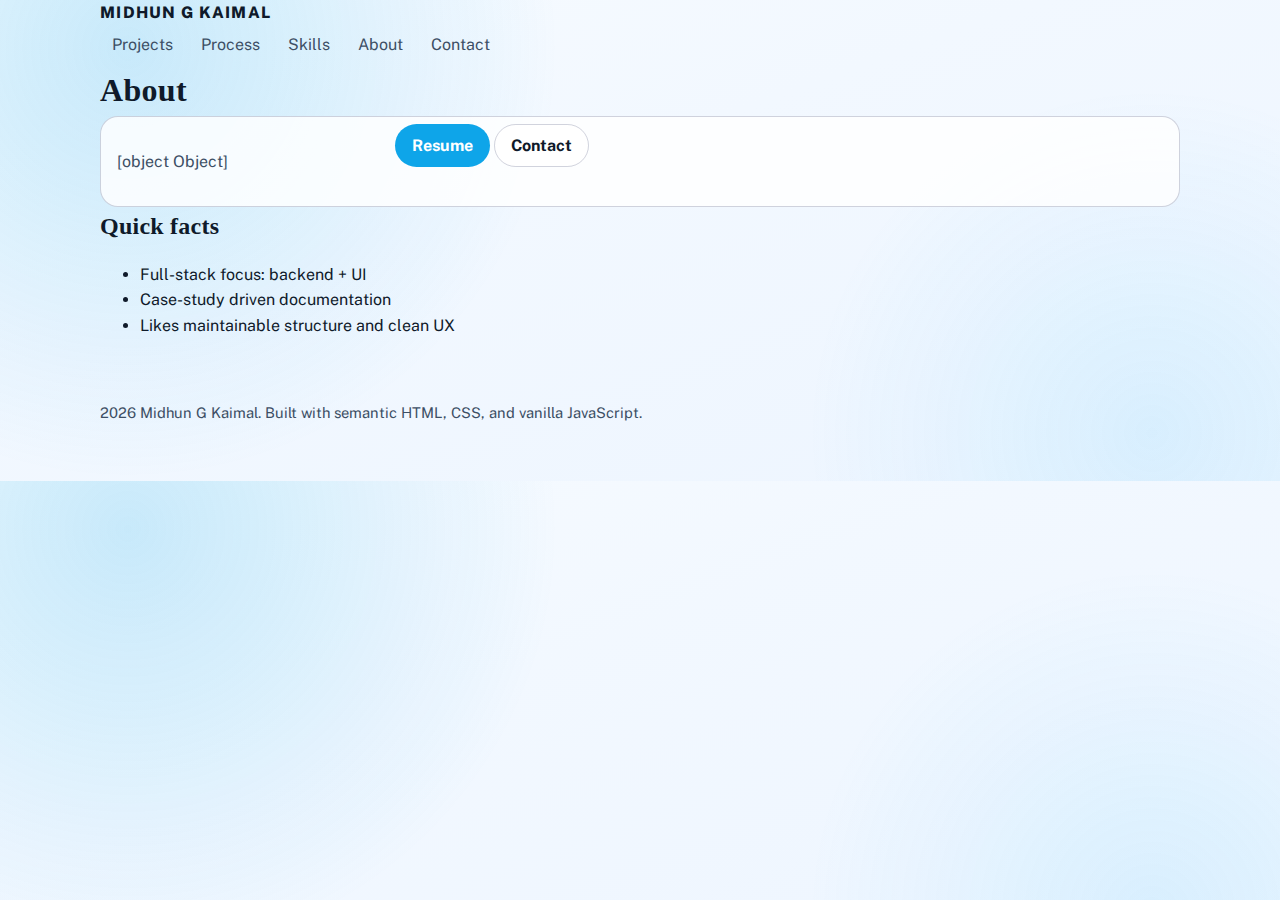
<file: about.html>
<!doctype html>
<html lang="en">
<head>
  <meta charset="UTF-8" />
  <meta name="viewport" content="width=device-width, initial-scale=1.0" />
  <title>About | MIDHUN G KAIMAL</title>
  <link rel="preconnect" href="https://fonts.googleapis.com" />
  <link rel="preconnect" href="https://fonts.gstatic.com" crossorigin />
  <link href="https://fonts.googleapis.com/css2?family=Archivo+Black&family=Public+Sans:wght@400;500;700;800&display=swap" rel="stylesheet" />
  <link rel="stylesheet" href="styles.css" />
</head>
<body class="about-page">
  <div class="bg-stripe"></div>
  <header class="site-header">
    <nav class="topbar wrap">
      <a class="brand" href="./index.html">MIDHUN G KAIMAL</a>
      <div class="nav-links">
        <a href="./projects.html">Projects</a>
        <a href="./process.html">Process</a>
        <a href="./skills.html">Skills</a>
        <a href="./about.html">About</a>
        <a href="./contact.html">Contact</a>
      </div>
    </nav>
  </header>
  <main class="wrap section-page about-container">
    <h1 class="about-title">About</h1>

    <section class="card about-card">
      <p id="aboutText"></p>
      <div class="about-actions">
        <a class="btn btn-primary" id="resumeBtn" href="#" target="_blank" rel="noreferrer">Resume</a>
        <a class="btn btn-ghost" href="./contact.html">Contact</a>
      </div>
    </section>

    <section class="card about-stats" id="statRow" aria-label="Highlights"></section>

    <section class="card about-facts">
      <h2>Quick facts</h2>
      <ul class="fact-list" id="factList"></ul>
    </section>
  </main>
  <footer class="site-footer wrap"><p id="footerText"></p></footer>
  <script type="module" src="about.js"></script>
</body>
</html>
</file>
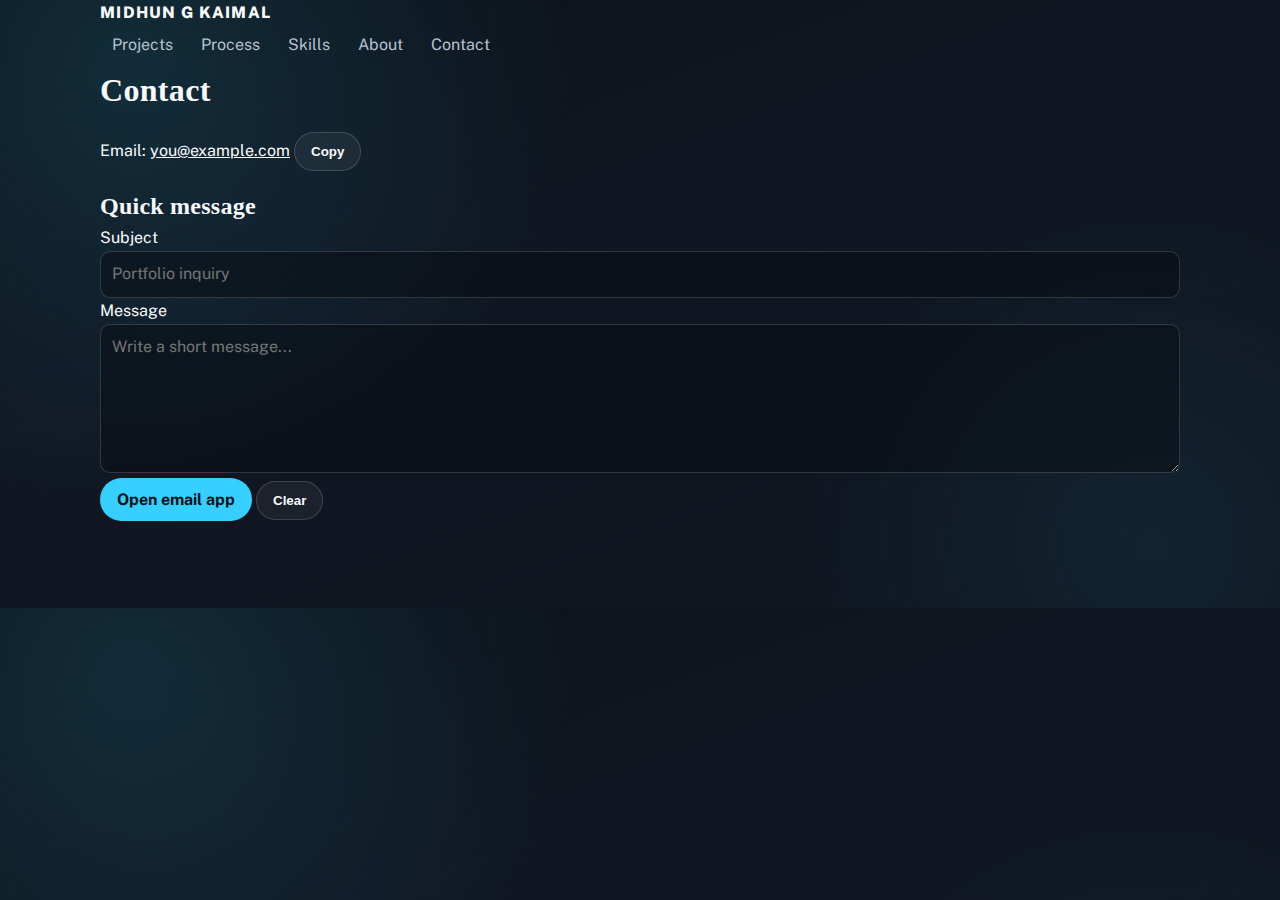
<file: contact.html>
<!doctype html>
<html lang="en">
<head>
  <meta charset="UTF-8" />
  <meta name="viewport" content="width=device-width, initial-scale=1.0" />
  <title>Contact | MIDHUN G KAIMAL</title>
  <link rel="preconnect" href="https://fonts.googleapis.com" />
  <link rel="preconnect" href="https://fonts.gstatic.com" crossorigin />
  <link href="https://fonts.googleapis.com/css2?family=Archivo+Black&family=Public+Sans:wght@400;500;700;800&display=swap" rel="stylesheet" />
  <link rel="stylesheet" href="styles.css" />
</head>
<body>
  <div class="bg-stripe"></div>
  <header class="site-header">
    <nav class="topbar wrap">
      <a class="brand" href="./index.html">MIDHUN G KAIMAL</a>
      <div class="nav-links">
        <a href="./projects.html">Projects</a>
        <a href="./process.html">Process</a>
        <a href="./skills.html">Skills</a>
        <a href="./about.html">About</a>
        <a href="./contact.html">Contact</a>
      </div>
    </nav>
  </header>
  <main class="wrap section-page">
    <div class="section-head"><h1>Contact</h1></div>
    <section class="panel">
      <p class="contact-row">
        <span>Email:</span>
        <a id="emailLink" href="mailto:you@example.com">you@example.com</a>
        <button class="btn btn-ghost btn-small" id="copyEmail" type="button">Copy</button>
      </p>
      <div class="socials" id="socialLinks"></div>
    </section>

    <section class="panel">
      <h2>Quick message</h2>
      <div class="form-grid">
        <label class="field">
          <span class="field-label">Subject</span>
          <input class="input" id="msgSubject" type="text" placeholder="Portfolio inquiry" />
        </label>
        <label class="field">
          <span class="field-label">Message</span>
          <textarea class="input textarea" id="msgBody" rows="5" placeholder="Write a short message..."></textarea>
        </label>
      </div>
      <div class="mini-actions">
        <a class="btn btn-primary btn-small" id="mailtoBtn" href="#">Open email app</a>
        <button class="btn btn-ghost btn-small" id="clearMsg" type="button">Clear</button>
      </div>
    </section>
  </main>
  <footer class="site-footer wrap"><p id="footerText"></p></footer>
  <script type="module" src="contact.js"></script>
</body>
</html>
</file>
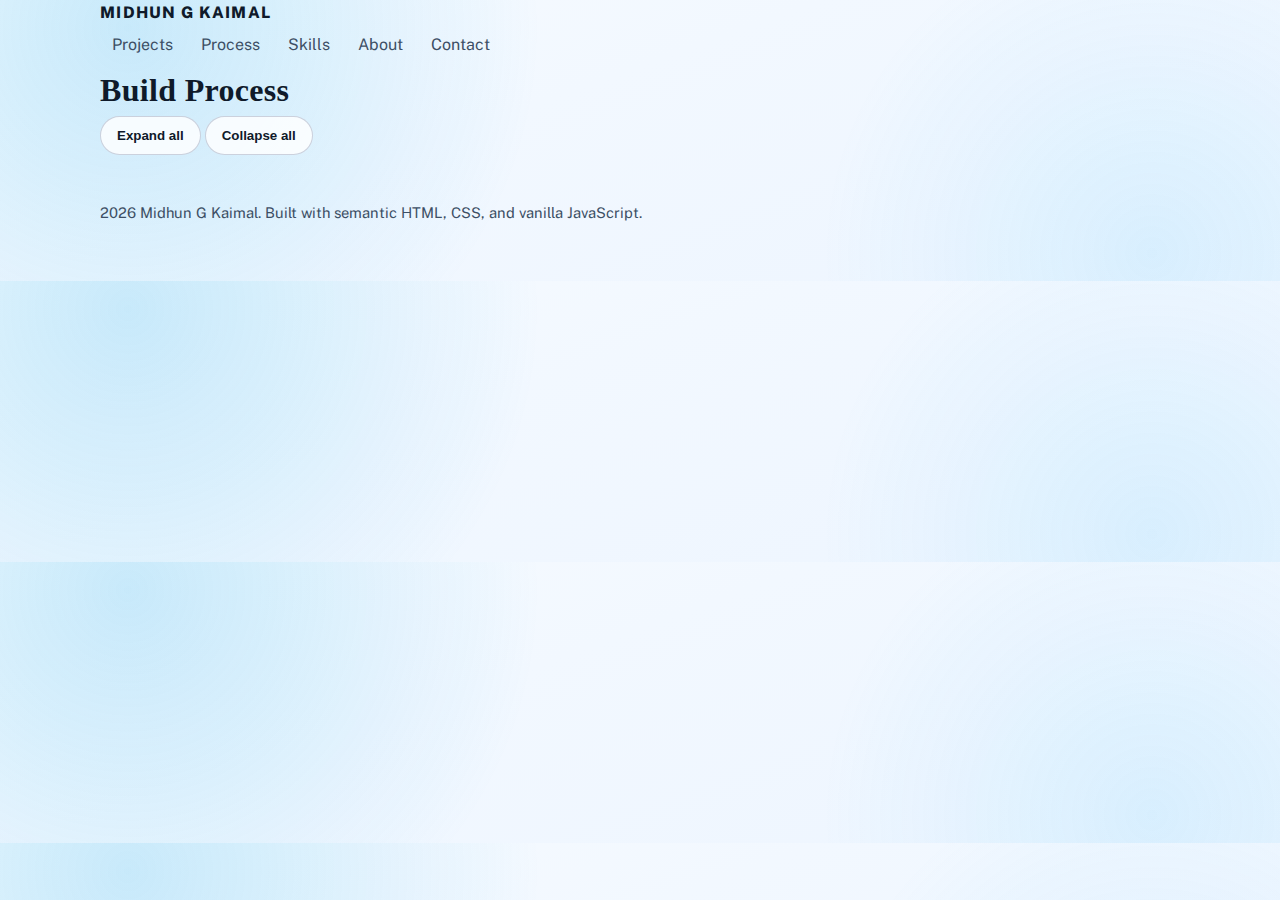
<file: process.html>
<!doctype html>
<html lang="en">
<head>
  <meta charset="UTF-8" />
  <meta name="viewport" content="width=device-width, initial-scale=1.0" />
  <title>Process | MIDHUN G KAIMAL</title>
  <link rel="preconnect" href="https://fonts.googleapis.com" />
  <link rel="preconnect" href="https://fonts.gstatic.com" crossorigin />
  <link href="https://fonts.googleapis.com/css2?family=Archivo+Black&family=Public+Sans:wght@400;500;700;800&display=swap" rel="stylesheet" />
  <link rel="stylesheet" href="styles.css" />
</head>
<body>
  <div class="bg-stripe"></div>
  <header class="site-header">
    <nav class="topbar wrap">
      <a class="brand" href="./index.html">MIDHUN G KAIMAL</a>
      <div class="nav-links">
        <a href="./projects.html">Projects</a>
        <a href="./process.html">Process</a>
        <a href="./skills.html">Skills</a>
        <a href="./about.html">About</a>
        <a href="./contact.html">Contact</a>
      </div>
    </nav>
  </header>
  <main class="wrap section-page">
    <div class="section-head"><h1>Build Process</h1></div>
    <section class="toolbar" aria-label="Process controls">
      <button class="btn btn-ghost btn-small" id="expandAll" type="button">Expand all</button>
      <button class="btn btn-ghost btn-small" id="collapseAll" type="button">Collapse all</button>
    </section>
    <div class="process-accordion" id="processGrid"></div>
  </main>
  <footer class="site-footer wrap"><p id="footerText"></p></footer>
  <script type="module" src="process.js"></script>
</body>
</html>
</file>
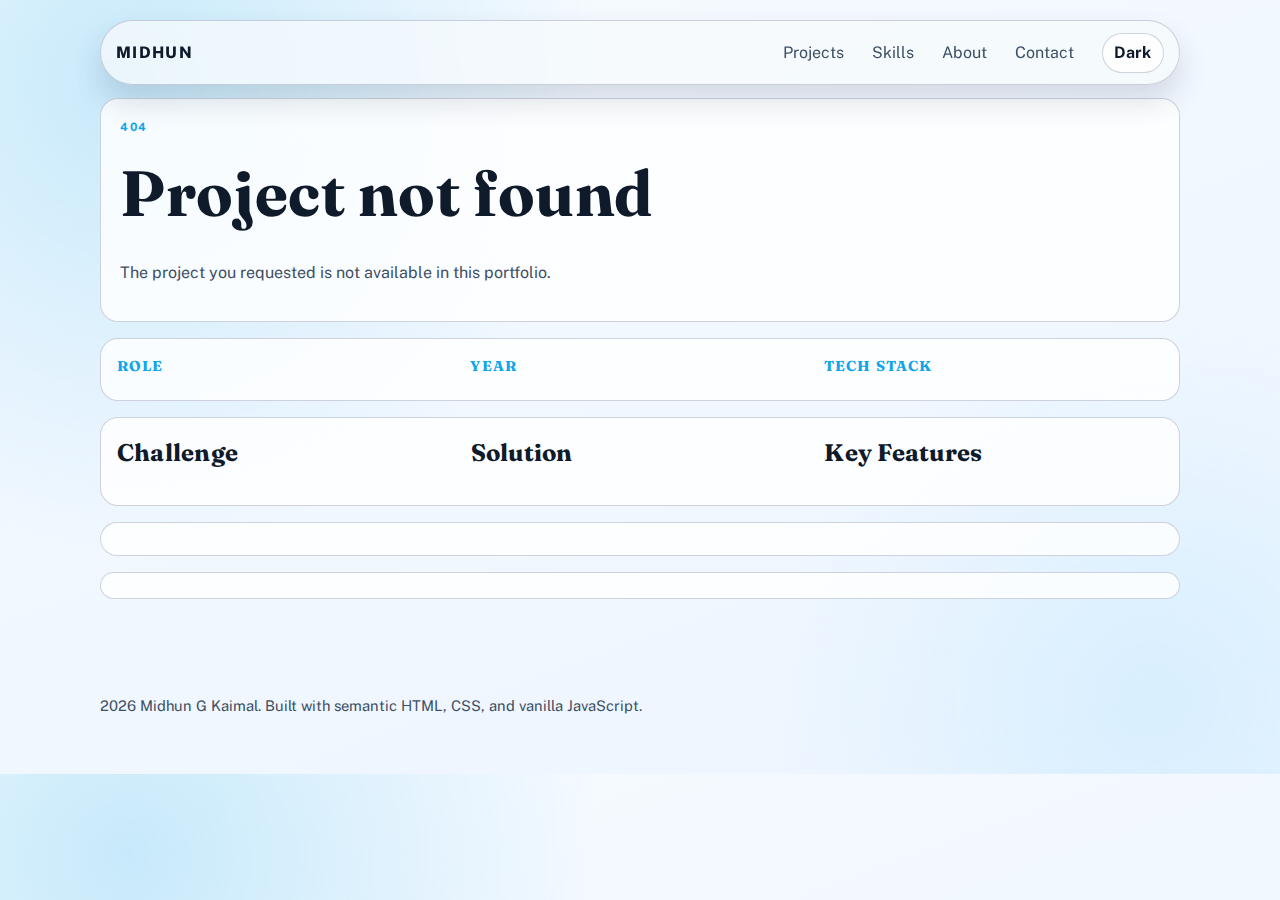
<file: project.html>
﻿<!doctype html>
<html lang="en">
<head>
  <meta charset="UTF-8" />
  <meta name="viewport" content="width=device-width, initial-scale=1.0" />
  <title>Case Study | Midhun G Kaimal</title>
  <meta name="description" content="Project case study details for Midhun G Kaimal portfolio." />
  <link rel="preconnect" href="https://fonts.googleapis.com" />
  <link rel="preconnect" href="https://fonts.gstatic.com" crossorigin />
  <link href="https://fonts.googleapis.com/css2?family=Public+Sans:wght@400;500;700;800&family=Fraunces:opsz,wght@9..144,600;9..144,700&display=swap" rel="stylesheet" />
  <link rel="stylesheet" href="styles.css" />
</head>
<body>
  <a class="skip-link" href="#mainContent">Skip to content</a>

  <header class="site-shell detail-shell">
    <nav class="floating-nav" aria-label="Primary">
      <a class="brand" href="./index.html#home">MIDHUN</a>
      <div class="nav-links">
        <a href="./index.html#projects">Projects</a>
        <a href="./index.html#skills">Skills</a>
        <a href="./index.html#about">About</a>
        <a href="./index.html#contact">Contact</a>
      </div>
      <button class="theme-toggle" id="themeToggle" type="button" aria-label="Toggle theme">Theme</button>
    </nav>
  </header>

  <main class="wrap detail-main" id="mainContent">
    <!-- Project detail header -->
    <section class="detail-hero reveal">
      <p class="eyebrow" id="projectMeta">Case Study</p>
      <h1 id="projectTitle">Project Title</h1>
      <p class="detail-summary" id="projectSummary"></p>
      <a class="btn btn-primary" id="projectGithub" href="#" target="_blank" rel="noreferrer">View on GitHub</a>
    </section>

    <!-- Meta data row -->
    <section class="detail-meta reveal">
      <article>
        <h2>Role</h2>
        <p id="projectRole"></p>
      </article>
      <article>
        <h2>Year</h2>
        <p id="projectYear"></p>
      </article>
      <article>
        <h2>Tech Stack</h2>
        <div class="chip-row" id="projectStack"></div>
      </article>
    </section>

    <!-- Case study content -->
    <section class="detail-content reveal">
      <article>
        <h2>Challenge</h2>
        <p id="projectChallenge"></p>
      </article>
      <article>
        <h2>Solution</h2>
        <p id="projectSolution"></p>
      </article>
      <article>
        <h2>Key Features</h2>
        <ul id="projectFeatures"></ul>
      </article>
    </section>

    <!-- Screenshot gallery -->
    <section class="detail-gallery reveal" id="projectGallery"></section>

    <!-- Prev/Next navigation -->
    <nav class="detail-nav" id="projectNav" aria-label="Project navigation"></nav>
  </main>

  <footer class="site-footer wrap">
    <p id="footerText"></p>
  </footer>

  <script type="module" src="project.js?v=20260211-1"></script>
</body>
</html>
</file>
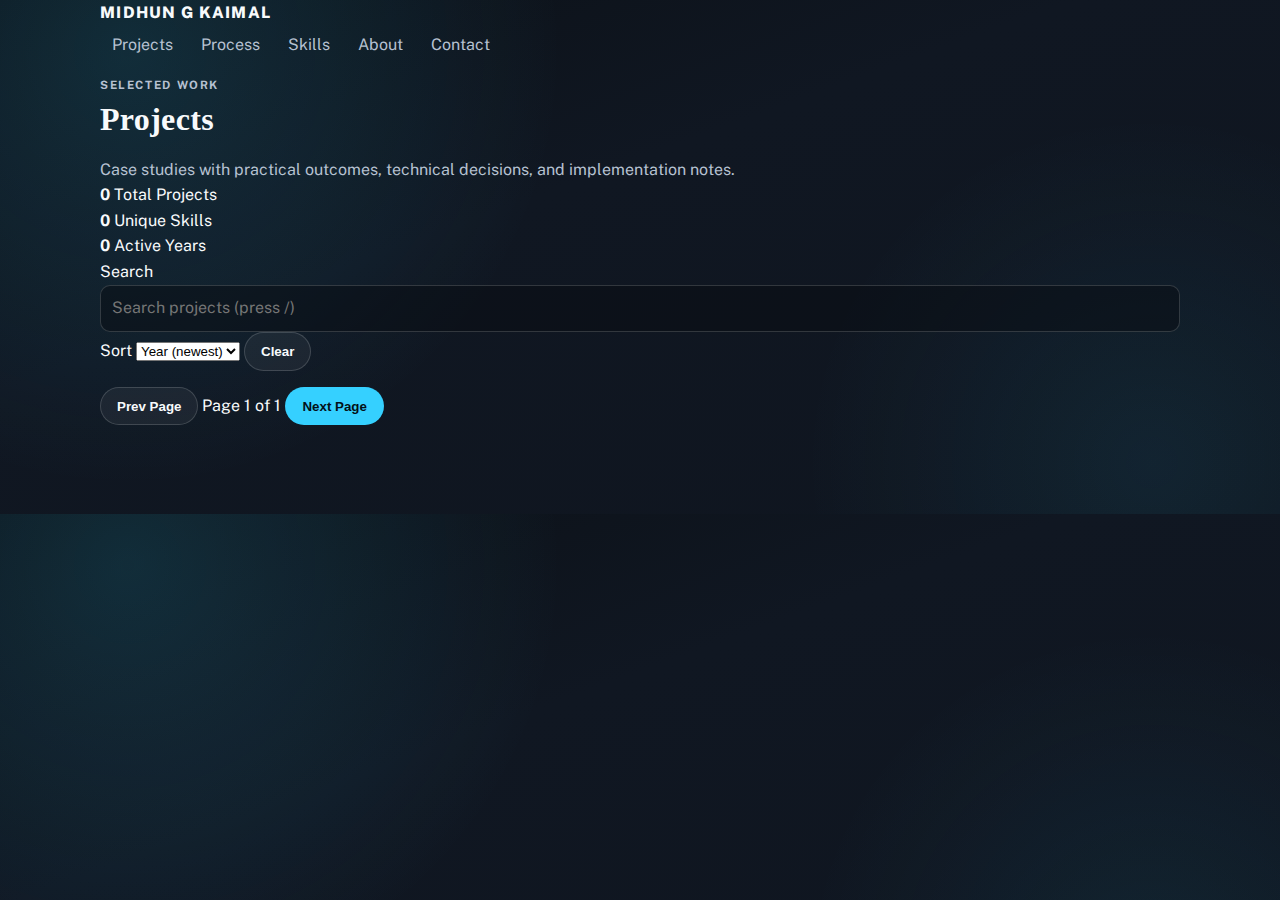
<file: projects.html>
<!doctype html>
<html lang="en">
<head>
  <meta charset="UTF-8" />
  <meta name="viewport" content="width=device-width, initial-scale=1.0" />
  <title>Projects | MIDHUN G KAIMAL</title>
  <link rel="preconnect" href="https://fonts.googleapis.com" />
  <link rel="preconnect" href="https://fonts.gstatic.com" crossorigin />
  <link href="https://fonts.googleapis.com/css2?family=Archivo+Black&family=Public+Sans:wght@400;500;700;800&display=swap" rel="stylesheet" />
  <link rel="stylesheet" href="styles.css" />
</head>
<body class="projects-page">
  <div class="bg-stripe"></div>
  <div class="ambient ambient-a"></div>
  <div class="ambient ambient-b"></div>
  <header class="site-header">
    <nav class="topbar wrap">
      <a class="brand" href="./index.html" id="brandName">MIDHUN G KAIMAL</a>
      <div class="nav-links">
        <a href="./projects.html">Projects</a>
        <a href="./process.html">Process</a>
        <a href="./skills.html">Skills</a>
        <a href="./about.html">About</a>
        <a href="./contact.html">Contact</a>
      </div>
    </nav>
  </header>
  <main class="wrap section-page">
    <section class="projects-hero">
      <div class="section-head">
        <p class="eyebrow">Selected Work</p>
        <h1>Projects</h1>
        <p>Case studies with practical outcomes, technical decisions, and implementation notes.</p>
      </div>
      <div class="hero-kpis">
        <article>
          <strong id="kpiTotal">0</strong>
          <span>Total Projects</span>
        </article>
        <article>
          <strong id="kpiStacks">0</strong>
          <span>Unique Skills</span>
        </article>
        <article>
          <strong id="kpiYears">0</strong>
          <span>Active Years</span>
        </article>
      </div>
    </section>
    <section class="toolbar" aria-label="Project controls">
      <label class="field">
        <span class="field-label">Search</span>
        <input class="input" id="projectSearch" type="search" placeholder="Search projects (press /)" autocomplete="off" />
      </label>
      <label class="field">
        <span class="field-label">Sort</span>
        <select class="select" id="projectSort">
          <option value="year_desc">Year (newest)</option>
          <option value="title_asc">Title (A-Z)</option>
        </select>
      </label>
      <button class="btn btn-ghost btn-small" id="projectClear" type="button">Clear</button>
    </section>
    <section class="filter-row" aria-label="Project filters">
      <div class="filter-chips" id="projectFilters"></div>
      <p class="result-count" id="projectCount"></p>
    </section>
    <section class="book-wrap" aria-label="Project book">
      <div class="book-frame">
        <div class="book-page" id="bookPage"></div>
      </div>
      <div class="book-controls">
        <button class="btn btn-ghost btn-small" id="bookPrev" type="button">Prev Page</button>
        <span class="book-status" id="bookStatus">Page 1 of 1</span>
        <button class="btn btn-primary btn-small" id="bookNext" type="button">Next Page</button>
      </div>
    </section>
  </main>
  <footer class="site-footer wrap"><p id="footerText"></p></footer>
  <script type="module" src="projects.js"></script>
</body>
</html>
</file>
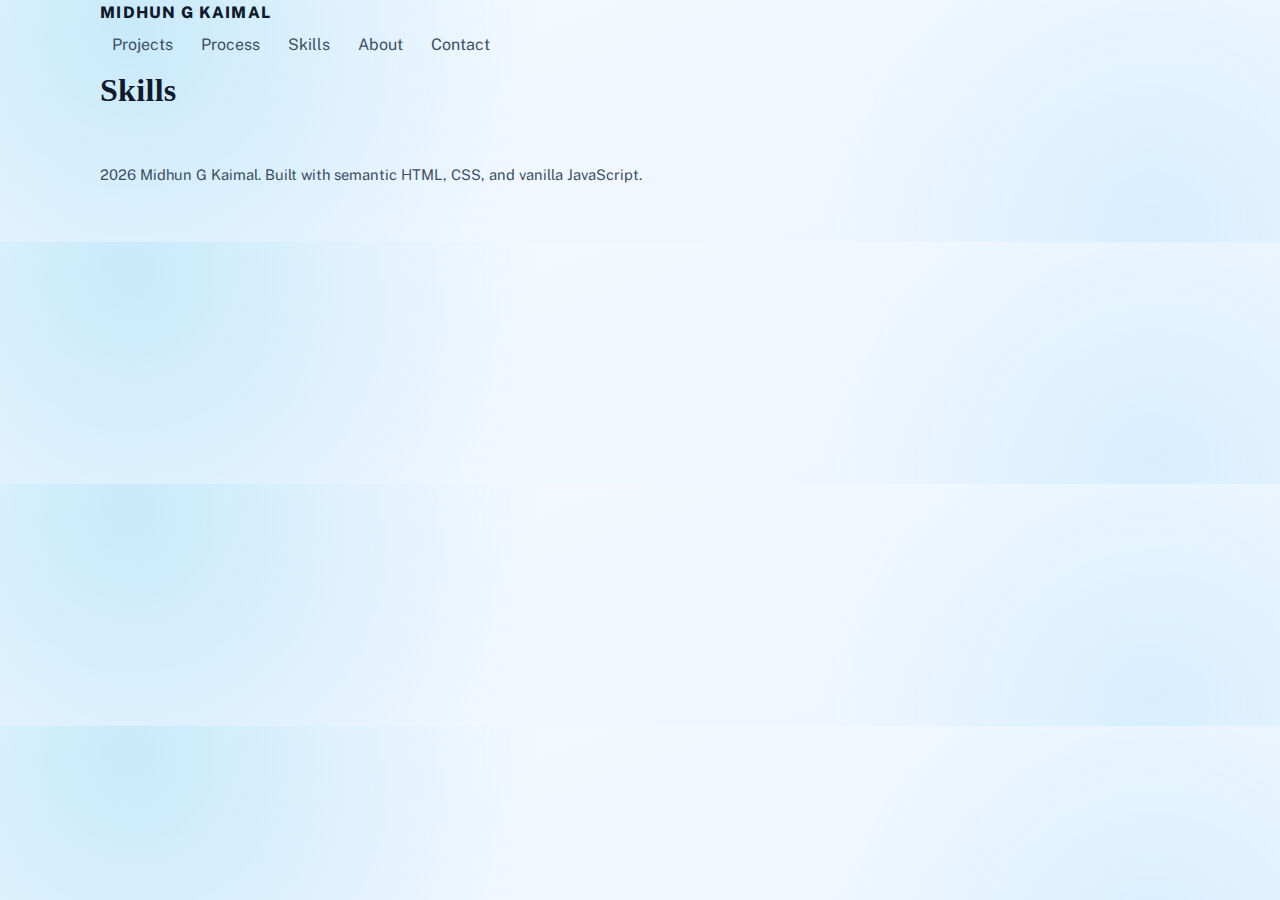
<file: skills.html>
<!doctype html>
<html lang="en">
<head>
  <meta charset="UTF-8" />
  <meta name="viewport" content="width=device-width, initial-scale=1.0" />
  <title>Skills | MIDHUN G KAIMAL</title>
  <link rel="preconnect" href="https://fonts.googleapis.com" />
  <link rel="preconnect" href="https://fonts.gstatic.com" crossorigin />
  <link href="https://fonts.googleapis.com/css2?family=Archivo+Black&family=Public+Sans:wght@400;500;700;800&display=swap" rel="stylesheet" />
  <link rel="stylesheet" href="styles.css" />
</head>
<body>
  <div class="bg-stripe"></div>
  <header class="site-header">
    <nav class="topbar wrap">
      <a class="brand" href="./index.html">MIDHUN G KAIMAL</a>
      <div class="nav-links">
        <a href="./projects.html">Projects</a>
        <a href="./process.html">Process</a>
        <a href="./skills.html">Skills</a>
        <a href="./about.html">About</a>
        <a href="./contact.html">Contact</a>
      </div>
    </nav>
  </header>
  <main class="wrap section-page">
    <div class="section-head"><h1>Skills</h1></div>
    <section class="skill-board" id="skillBoard"></section>
  </main>
  <footer class="site-footer wrap"><p id="footerText"></p></footer>
  <script type="module" src="skills.js"></script>
</body>
</html>
</file>
<file: styles.css>
﻿:root {
  --bg: #0d1117;
  --bg-soft: #121822;
  --surface: rgba(255, 255, 255, 0.05);
  --surface-strong: #171f2b;
  --text: #f8fafc;
  --muted: #b6c1d1;
  --accent: #35d0ff;
  --accent-contrast: #041018;
  --border: rgba(255, 255, 255, 0.16);
  --nav-bg: rgba(13, 17, 23, 0.58);
  --input-bg: rgba(8, 12, 18, 0.5);
  --bg-radial-a: rgba(53, 208, 255, 0.14);
  --bg-radial-b: rgba(53, 208, 255, 0.08);
  --bg-linear-start: #0b1016;
  --bg-linear-mid: #101722;
  --bg-linear-end: #0f151f;
  --radius: 18px;
  --shadow: 0 22px 40px rgba(0, 0, 0, 0.24);
}

[data-theme="light"] {
  --bg: #f6fafc;
  --bg-soft: #edf3f8;
  --surface: rgba(255, 255, 255, 0.82);
  --surface-strong: #ffffff;
  --text: #0f1a2a;
  --muted: #3d4f65;
  --accent: #0ea5e9;
  --accent-contrast: #ffffff;
  --border: rgba(23, 37, 84, 0.2);
  --nav-bg: rgba(246, 250, 252, 0.76);
  --input-bg: rgba(255, 255, 255, 0.86);
  --bg-radial-a: rgba(14, 165, 233, 0.2);
  --bg-radial-b: rgba(56, 189, 248, 0.12);
  --bg-linear-start: #f7fbff;
  --bg-linear-mid: #f2f8ff;
  --bg-linear-end: #edf5ff;
  --shadow: 0 16px 30px rgba(18, 32, 54, 0.14);
}

* {
  box-sizing: border-box;
}

html {
  scroll-behavior: smooth;
}

body {
  margin: 0;
  font-family: "Public Sans", "Helvetica Neue", Helvetica, Arial, sans-serif;
  color: var(--text);
  background:
    radial-gradient(circle at 10% 10%, var(--bg-radial-a), transparent 35%),
    radial-gradient(circle at 90% 90%, var(--bg-radial-b), transparent 28%),
    linear-gradient(160deg, var(--bg-linear-start) 0%, var(--bg-linear-mid) 40%, var(--bg-linear-end) 100%);
  line-height: 1.6;
}

h1,
h2,
h3 {
  margin: 0;
  font-family: "Fraunces", Georgia, "Times New Roman", serif;
  letter-spacing: 0.01em;
}

a {
  color: inherit;
}

img {
  max-width: 100%;
  display: block;
}

.wrap {
  width: min(1080px, 92vw);
  margin-inline: auto;
}

.skip-link {
  position: absolute;
  left: -9999px;
  top: 0.5rem;
  z-index: 100;
  background: #fff;
  color: #000;
  padding: 0.45rem 0.7rem;
  border-radius: 0.5rem;
}

.skip-link:focus {
  left: 0.5rem;
}

.site-shell {
  padding: 1.25rem 0 0;
}

.floating-nav {
  position: sticky;
  top: 1rem;
  z-index: 20;
  width: min(1080px, 92vw);
  margin-inline: auto;
  display: flex;
  align-items: center;
  gap: 1rem;
  padding: 0.72rem 0.95rem;
  border: 1px solid var(--border);
  border-radius: 999px;
  background: var(--nav-bg);
  backdrop-filter: blur(14px);
  box-shadow: var(--shadow);
}

.brand {
  text-decoration: none;
  font-weight: 800;
  letter-spacing: 0.08em;
}

.nav-links {
  margin-left: auto;
  display: flex;
  gap: 0.25rem;
}

.nav-links a {
  text-decoration: none;
  padding: 0.42rem 0.75rem;
  border-radius: 999px;
  color: var(--muted);
  transition: color 180ms ease, background-color 180ms ease;
}

.nav-links a:hover,
.nav-links a[aria-current="page"] {
  color: var(--text);
  background: rgba(255, 255, 255, 0.12);
}

.hero {
  min-height: 88vh;
  display: grid;
  align-content: center;
  padding: 3.8rem 0 2.3rem;
  position: relative;
}

.eyebrow {
  margin: 0;
  font-size: 0.72rem;
  letter-spacing: 0.14em;
  text-transform: uppercase;
  color: var(--accent);
  font-weight: 700;
}

.hero-title {
  margin-top: 0.7rem;
  display: grid;
  gap: 0.1em;
  font-size: clamp(2.8rem, 10vw, 7.3rem);
  line-height: 0.95;
}

.hero-title span:last-child {
  color: rgba(248, 250, 252, 0.82);
}

.hero-sub {
  max-width: 58ch;
  margin-top: 1.1rem;
  color: var(--muted);
}

.hero-actions {
  margin-top: 1.25rem;
  display: flex;
  flex-wrap: wrap;
  gap: 0.65rem;
}

.btn {
  border: 1px solid var(--border);
  border-radius: 999px;
  padding: 0.68rem 1rem;
  font-weight: 700;
  text-decoration: none;
  background: transparent;
  color: var(--text);
  cursor: pointer;
  transition: transform 180ms ease, background-color 180ms ease, border-color 180ms ease;
}

.btn:hover {
  transform: translateY(-1px);
  border-color: rgba(255, 255, 255, 0.4);
}

.btn-primary {
  background: var(--accent);
  color: var(--accent-contrast);
  border-color: transparent;
}

.btn-ghost {
  background: var(--surface);
}

.hero-orbit {
  position: absolute;
  inset: auto 0 2rem auto;
  width: 180px;
  height: 180px;
  pointer-events: none;
}

.dot {
  position: absolute;
  width: 16px;
  height: 16px;
  border-radius: 50%;
  background: var(--accent);
  opacity: 0.75;
}

.dot-a {
  top: 0;
  right: 30px;
  animation: orbitA 8s linear infinite;
}

.dot-b {
  bottom: 0;
  left: 40px;
  animation: orbitB 10s linear infinite;
}

.hornbill {
  position: fixed;
  left: 48px;
  top: 88px;
  width: 72px;
  margin: 0;
  pointer-events: none;
  z-index: 40;
  opacity: 0.92;
  filter: drop-shadow(0 10px 14px rgba(0, 0, 0, 0.24));
  transform-origin: center;
  transform: translate(-50%, -50%);
}

.hornbill svg {
  width: 100%;
  height: auto;
}

.hornbill .wing {
  transform-origin: 60px 44px;
  animation: flap 1050ms ease-in-out infinite;
}

.hornbill .wing-back {
  animation-delay: -140ms;
}

.section {
  padding: 5rem 0;
}

.section-head h2 {
  font-size: clamp(2rem, 5vw, 3.6rem);
}

.section-head p {
  margin: 0.7rem 0 0;
  color: var(--muted);
}

.project-grid {
  margin-top: 1.2rem;
  display: grid;
  grid-template-columns: repeat(12, minmax(0, 1fr));
  gap: 1rem;
}

.project-card {
  grid-column: span 6;
  border: 1px solid var(--border);
  background: linear-gradient(165deg, rgba(255, 255, 255, 0.08), rgba(255, 255, 255, 0.03));
  border-radius: var(--radius);
  padding: 1.1rem;
  transition: transform 200ms ease, border-color 200ms ease;
}

.project-card:hover {
  transform: translateY(-4px);
  border-color: rgba(255, 255, 255, 0.36);
}

.project-year {
  margin: 0;
  color: var(--accent);
  font-size: 0.78rem;
  letter-spacing: 0.1em;
  text-transform: uppercase;
}

.project-card h3 {
  margin-top: 0.35rem;
  font-size: 1.6rem;
}

.project-card p {
  color: var(--muted);
}

.tag-row {
  display: flex;
  gap: 0.45rem;
  flex-wrap: wrap;
}

.tag-row span,
.chip {
  display: inline-block;
  border: 1px solid var(--border);
  border-radius: 999px;
  padding: 0.24rem 0.58rem;
  font-size: 0.78rem;
  color: var(--muted);
}

.project-actions {
  margin-top: 0.9rem;
  display: flex;
  gap: 0.55rem;
  flex-wrap: wrap;
}

.skills-grid {
  margin-top: 1.2rem;
  display: grid;
  grid-template-columns: repeat(12, minmax(0, 1fr));
  gap: 1rem;
}

.skill-block {
  grid-column: span 4;
  border: 1px solid var(--border);
  border-radius: var(--radius);
  background: var(--surface);
  padding: 1rem;
  transition: transform 180ms ease, border-color 180ms ease;
}

.skill-block:hover {
  transform: translateY(-3px);
  border-color: rgba(255, 255, 255, 0.34);
}

.skill-block h3 {
  font-size: 1.2rem;
  margin-bottom: 0.7rem;
}

.skill-icon-grid {
  margin: 0;
  padding: 0;
  list-style: none;
  display: grid;
  grid-template-columns: repeat(2, minmax(0, 1fr));
  gap: 0.6rem;
}

.skill-icon-item {
  border: 1px solid var(--border);
  border-radius: 12px;
  background: rgba(255, 255, 255, 0.04);
  padding: 0.55rem 0.6rem;
  display: flex;
  align-items: center;
  gap: 0.5rem;
  min-height: 52px;
  transition: transform 180ms ease, border-color 180ms ease, background-color 180ms ease;
}

.skill-icon-item:hover {
  transform: translateY(-2px);
  border-color: rgba(53, 208, 255, 0.65);
  background: rgba(53, 208, 255, 0.08);
}

.skill-glyph {
  width: 28px;
  height: 28px;
  border-radius: 8px;
  border: 1px solid rgba(53, 208, 255, 0.45);
  background: rgba(53, 208, 255, 0.14);
  color: #bfefff;
  display: grid;
  place-items: center;
  font-size: 0.65rem;
  font-weight: 800;
  letter-spacing: 0.04em;
}

.skill-logo {
  width: 28px;
  height: 28px;
  object-fit: contain;
  flex-shrink: 0;
}

.skill-label {
  font-size: 0.92rem;
  color: var(--muted);
}

.about-card {
  border: 1px solid var(--border);
  border-radius: var(--radius);
  padding: 1rem;
  background: var(--surface);
  display: grid;
  grid-template-columns: 260px 1fr;
  gap: 1.1rem;
}

.about-card img {
  border-radius: 12px;
  object-fit: cover;
  height: 100%;
  min-height: 320px;
}

.about-card h2 {
  font-size: clamp(1.8rem, 5vw, 2.6rem);
}

.about-card p {
  color: var(--muted);
}

.plain-list {
  margin: 0.8rem 0;
  padding-left: 1.1rem;
}

.tool-line {
  margin: 0;
}

.contact-grid {
  margin-top: 1.2rem;
  display: grid;
  grid-template-columns: 1.15fr 0.85fr;
  gap: 1rem;
}

.contact-form,
.contact-info {
  border: 1px solid var(--border);
  border-radius: var(--radius);
  background: var(--surface);
  padding: 1rem;
}

.contact-form {
  display: grid;
  gap: 0.85rem;
}

.contact-form label {
  display: grid;
  gap: 0.4rem;
  font-weight: 600;
}

input,
textarea {
  width: 100%;
  border-radius: 10px;
  border: 1px solid var(--border);
  padding: 0.62rem 0.7rem;
  font: inherit;
  color: var(--text);
  background: var(--input-bg);
  transition: border-color 180ms ease, box-shadow 180ms ease;
}

.theme-toggle {
  border: 1px solid var(--border);
  border-radius: 999px;
  background: var(--surface);
  color: var(--text);
  font: inherit;
  font-weight: 700;
  padding: 0.4rem 0.72rem;
  cursor: pointer;
  transition: transform 160ms ease, border-color 160ms ease;
}

.theme-toggle:hover {
  transform: translateY(-1px);
  border-color: rgba(53, 208, 255, 0.55);
}

input:focus,
textarea:focus {
  outline: none;
  border-color: var(--accent);
  box-shadow: 0 0 0 3px rgba(53, 208, 255, 0.22);
}

.contact-title {
  margin-top: 0;
  font-size: 1.2rem;
}

.social-row {
  margin-top: 1rem;
  display: flex;
  gap: 0.55rem;
  flex-wrap: wrap;
}

.social-row a {
  text-decoration: none;
  border: 1px solid var(--border);
  border-radius: 999px;
  padding: 0.35rem 0.68rem;
}

.site-footer {
  padding: 2rem 0 2.6rem;
  color: var(--muted);
  font-size: 0.92rem;
}

/* Project detail page styles */
.detail-shell {
  padding-bottom: 0.8rem;
}

.detail-main {
  padding-bottom: 3rem;
}

.detail-hero,
.detail-meta,
.detail-content,
.detail-gallery,
.detail-nav {
  border: 1px solid var(--border);
  border-radius: var(--radius);
  background: var(--surface);
}

.detail-hero {
  padding: 1.2rem;
}

.detail-hero h1 {
  margin-top: 0.3rem;
  font-size: clamp(2rem, 6vw, 4rem);
}

.detail-summary {
  color: var(--muted);
  max-width: 66ch;
}

.detail-meta {
  margin-top: 1rem;
  padding: 1rem;
  display: grid;
  grid-template-columns: repeat(3, minmax(0, 1fr));
  gap: 0.9rem;
}

.detail-meta h2 {
  font-size: 0.9rem;
  color: var(--accent);
  text-transform: uppercase;
  letter-spacing: 0.08em;
}

.detail-meta p {
  margin: 0.3rem 0 0;
  color: var(--muted);
}

.chip-row {
  display: flex;
  flex-wrap: wrap;
  gap: 0.45rem;
  margin-top: 0.4rem;
}

.detail-content {
  margin-top: 1rem;
  padding: 1rem;
  display: grid;
  grid-template-columns: repeat(12, minmax(0, 1fr));
  gap: 0.95rem;
}

.detail-content article {
  grid-column: span 4;
}

.detail-content p,
.detail-content li {
  color: var(--muted);
}

.detail-content ul {
  margin: 0.45rem 0 0;
  padding-left: 1rem;
}

.detail-gallery {
  margin-top: 1rem;
  padding: 1rem;
  display: grid;
  grid-template-columns: repeat(auto-fit, minmax(280px, 1fr));
  gap: 0.8rem;
}

.detail-gallery figure {
  margin: 0;
}

.detail-gallery img {
  border-radius: 10px;
  min-height: 230px;
  object-fit: cover;
}

.detail-gallery figcaption {
  margin-top: 0.35rem;
  color: var(--muted);
  font-size: 0.9rem;
}

.detail-nav {
  margin-top: 1rem;
  padding: 0.8rem;
  display: flex;
  justify-content: space-between;
  gap: 0.8rem;
}

.detail-link {
  text-decoration: none;
  border: 1px solid var(--border);
  border-radius: 999px;
  padding: 0.45rem 0.72rem;
  font-weight: 600;
}

.detail-link.disabled {
  opacity: 0.5;
}

/* Scroll reveal motion */
.reveal {
  opacity: 1;
  transform: none;
}

body.has-reveal-js .reveal {
  opacity: 0;
  transform: translateY(20px);
  transition: opacity 620ms ease, transform 620ms ease;
}

body.has-reveal-js .reveal.is-visible {
  opacity: 1;
  transform: translateY(0);
}

@keyframes orbitA {
  0% { transform: translate(0, 0); }
  50% { transform: translate(22px, 54px); }
  100% { transform: translate(0, 0); }
}

@keyframes orbitB {
  0% { transform: translate(0, 0); }
  50% { transform: translate(-32px, -44px); }
  100% { transform: translate(0, 0); }
}

@keyframes flap {
  0% { transform: rotate(0deg); }
  35% { transform: rotate(-12deg); }
  70% { transform: rotate(8deg); }
  100% { transform: rotate(0deg); }
}

@media (max-width: 900px) {
  .project-card {
    grid-column: span 12;
  }

  .skill-block {
    grid-column: span 6;
  }

  .about-card,
  .contact-grid {
    grid-template-columns: 1fr;
  }

  .about-card img {
    min-height: 260px;
    max-height: 340px;
  }

  .detail-meta {
    grid-template-columns: 1fr;
  }

  .detail-content article {
    grid-column: span 12;
  }

  .detail-gallery {
    grid-template-columns: 1fr;
  }
}

@media (max-width: 640px) {
  .floating-nav {
    border-radius: 18px;
    flex-direction: column;
    align-items: stretch;
  }

  .nav-links {
    margin-left: 0;
    justify-content: space-between;
    flex-wrap: wrap;
  }

  .theme-toggle {
    align-self: flex-end;
  }

  .hero {
    min-height: 78vh;
    padding-top: 2.2rem;
  }

  .hornbill {
    display: none;
  }

  .skill-block {
    grid-column: span 12;
  }

  .skill-icon-grid {
    grid-template-columns: 1fr;
  }

  .detail-nav {
    flex-direction: column;
  }
}

@media (prefers-reduced-motion: reduce) {
  html {
    scroll-behavior: auto;
  }

  *,
  *::before,
  *::after {
    animation: none !important;
    transition: none !important;
  }

  .reveal {
    opacity: 1;
    transform: none;
  }

  .hornbill,
  .hornbill .wing {
    animation: none !important;
    transition: none !important;
  }
}
</file>
